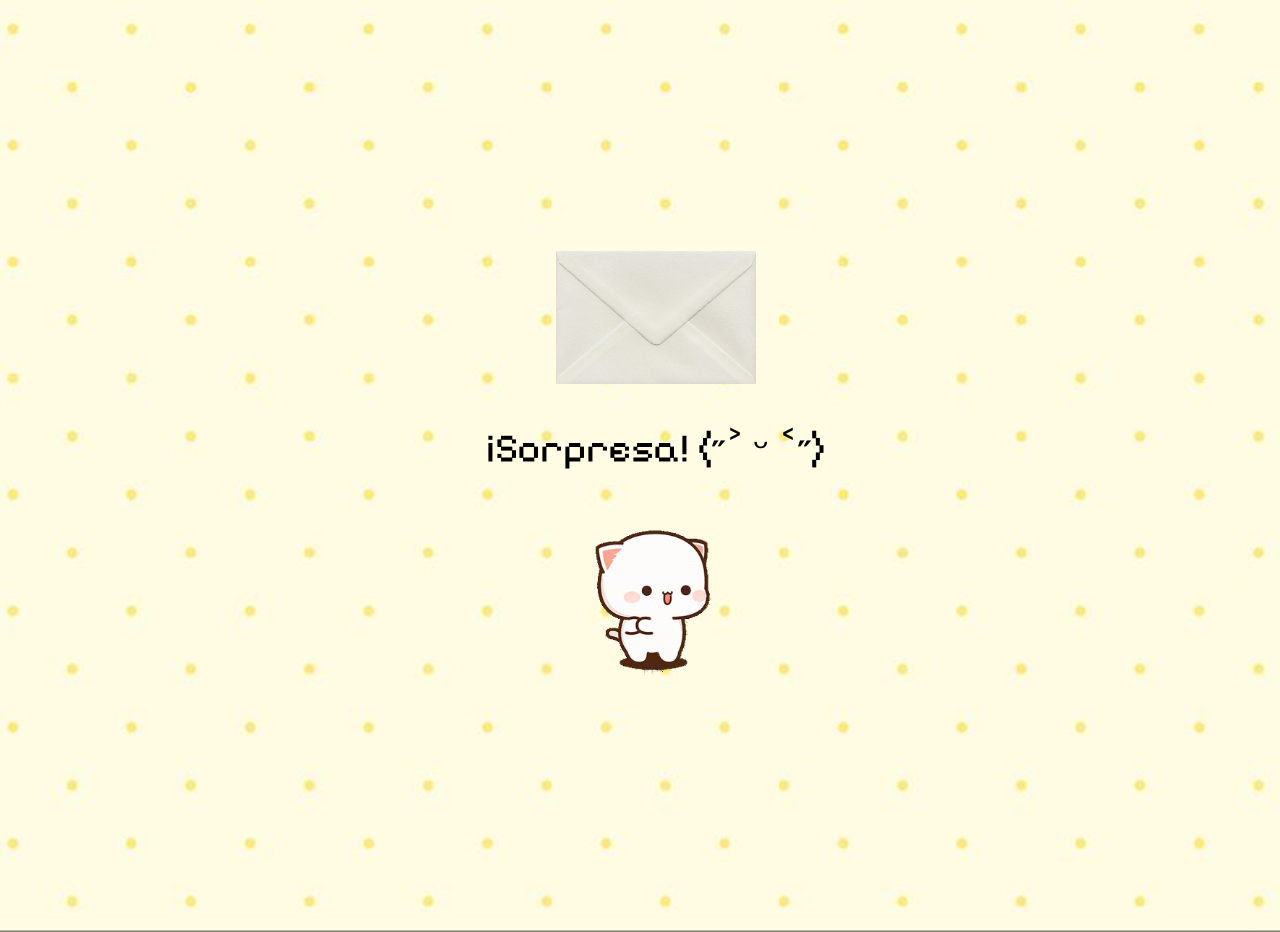
<file: index.html>
<!DOCTYPE html>
<html lang="es">

<head>
    <meta charset="UTF-8" />
    <link rel="stylesheet" href="css/style.css" />
    <title>Web</title>
    <meta name="viewport" content="width=device-width, initial-scale=1.0" />

    <link rel="preconnect" href="https://fonts.googleapis.com" />
    <link rel="preconnect" href="https://fonts.gstatic.com" crossorigin />
    <link href="https://fonts.googleapis.com/css2?family=Aldrich&family=Pixelify+Sans:wght@400..700&display=swap"
        rel="stylesheet" />
    <title>Document</title>
</head>

<body>
    <!-- Envelope Screen -->
    <div id="envelope-container">
        <img src="img/envelope.jpg" alt="Envelope" id="envelope">
        <p>¡Sorpresa! (˶˃ ᵕ ˂˶)</p>
        <img src="img/cute-dancing.gif" class="envelope-cat" alt="Gato bailando">
    </div>

    <script src="script.js"></script>
</body>

</html>
</file>
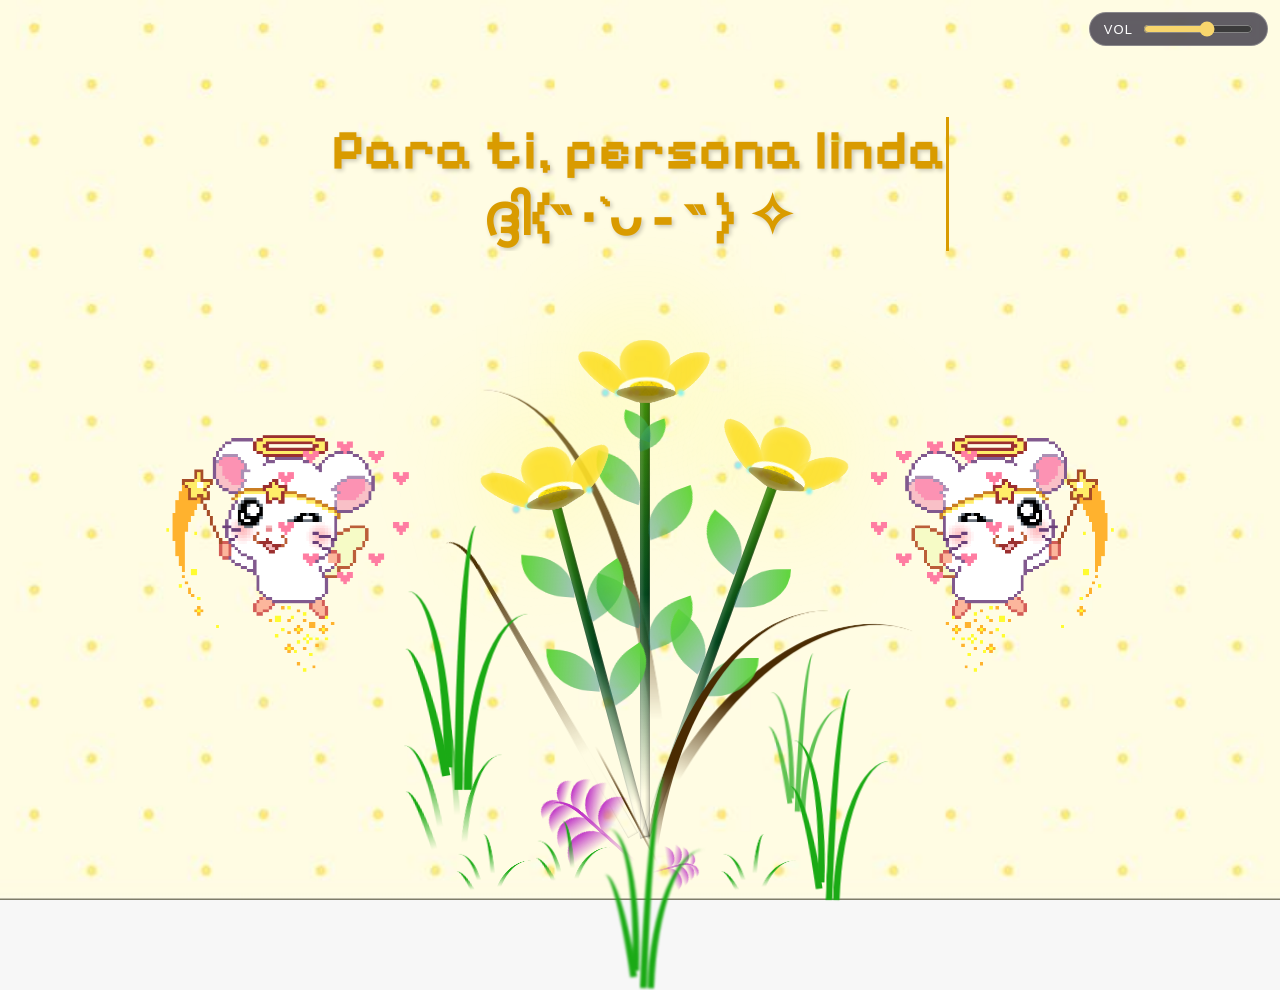
<file: flower.html>
<!DOCTYPE html>
<html lang="es">

<head>
    <meta charset="UTF-8" />
    <meta http-equiv="X-UA-Compatible" content="IE=edge" />
    <meta name="viewport" content="width=device-width, initial-scale=1.0" />
    <link rel="stylesheet" href="css/main.css" />
    <link rel="icon" href="img/flowers.png" type="image/x-icon" />
    <link rel="preconnect" href="https://fonts.googleapis.com" />
    <link rel="preconnect" href="https://fonts.gstatic.com" crossorigin />
    <link href="https://fonts.googleapis.com/css2?family=Aldrich&family=Pixelify+Sans:wght@400..700&display=swap"
        rel="stylesheet" />
    <title>Flower</title>
</head>

<body class="container">
    <audio id="" autoplay loop></audio>
    <div class="audio-controls">
        <label for="volume-control">Vol</label>
        <input id="volume-control" type="range" min="0" max="1" step="0.01" value="0.6" aria-label="Control de volumen" />
    </div>
    <div id="lyrics">

    </div>

    <div class="night"></div>
    <h1 class="mensaje-flores">Para ti, persona linda
        <br>
        ദ്ദി(˵ •̀ ᴗ - ˵ ) ✧
    </h1>
    <img class="rat rat--left" src="img/rat.gif" alt="Ratita decorativa" />
    <img class="rat rat--right" src="img/rat.gif" alt="Ratita decorativa" />
    <div class="flowers">
        <div class="flower flower--1">
            <div class="flower__leafs flower__leafs--1">
                <div class="flower__leaf flower__leaf--1"></div>
                <div class="flower__leaf flower__leaf--2"></div>
                <div class="flower__leaf flower__leaf--3"></div>
                <div class="flower__leaf flower__leaf--4"></div>
                <div class="flower__white-circle"></div>

                <div class="flower__light flower__light--1"></div>
                <div class="flower__light flower__light--2"></div>
                <div class="flower__light flower__light--3"></div>
                <div class="flower__light flower__light--4"></div>
                <div class="flower__light flower__light--5"></div>
                <div class="flower__light flower__light--6"></div>
                <div class="flower__light flower__light--7"></div>
                <div class="flower__light flower__light--8"></div>
            </div>
            <div class="flower__line">
                <div class="flower__line__leaf flower__line__leaf--1"></div>
                <div class="flower__line__leaf flower__line__leaf--2"></div>
                <div class="flower__line__leaf flower__line__leaf--3"></div>
                <div class="flower__line__leaf flower__line__leaf--4"></div>
                <div class="flower__line__leaf flower__line__leaf--5"></div>
                <div class="flower__line__leaf flower__line__leaf--6"></div>
            </div>
        </div>

        <div class="flower flower--2">
            <div class="flower__leafs flower__leafs--2">
                <div class="flower__leaf flower__leaf--1"></div>
                <div class="flower__leaf flower__leaf--2"></div>
                <div class="flower__leaf flower__leaf--3"></div>
                <div class="flower__leaf flower__leaf--4"></div>
                <div class="flower__white-circle"></div>

                <div class="flower__light flower__light--1"></div>
                <div class="flower__light flower__light--2"></div>
                <div class="flower__light flower__light--3"></div>
                <div class="flower__light flower__light--4"></div>
                <div class="flower__light flower__light--5"></div>
                <div class="flower__light flower__light--6"></div>
                <div class="flower__light flower__light--7"></div>
                <div class="flower__light flower__light--8"></div>
            </div>
            <div class="flower__line">
                <div class="flower__line__leaf flower__line__leaf--1"></div>
                <div class="flower__line__leaf flower__line__leaf--2"></div>
                <div class="flower__line__leaf flower__line__leaf--3"></div>
                <div class="flower__line__leaf flower__line__leaf--4"></div>
            </div>
        </div>

        <div class="flower flower--3">
            <div class="flower__leafs flower__leafs--3">
                <div class="flower__leaf flower__leaf--1"></div>
                <div class="flower__leaf flower__leaf--2"></div>
                <div class="flower__leaf flower__leaf--3"></div>
                <div class="flower__leaf flower__leaf--4"></div>
                <div class="flower__white-circle"></div>

                <div class="flower__light flower__light--1"></div>
                <div class="flower__light flower__light--2"></div>
                <div class="flower__light flower__light--3"></div>
                <div class="flower__light flower__light--4"></div>
                <div class="flower__light flower__light--5"></div>
                <div class="flower__light flower__light--6"></div>
                <div class="flower__light flower__light--7"></div>
                <div class="flower__light flower__light--8"></div>
            </div>
            <div class="flower__line">
                <div class="flower__line__leaf flower__line__leaf--1"></div>
                <div class="flower__line__leaf flower__line__leaf--2"></div>
                <div class="flower__line__leaf flower__line__leaf--3"></div>
                <div class="flower__line__leaf flower__line__leaf--4"></div>
            </div>
        </div>

        <div class="grow-ans" style="--d: 1.2s">
            <div class="flower__g-long">
                <div class="flower__g-long__top"></div>
                <div class="flower__g-long__bottom"></div>
            </div>
        </div>

        <div class="growing-grass">
            <div class="flower__grass flower__grass--1">
                <div class="flower__grass--top"></div>
                <div class="flower__grass--bottom"></div>
                <div class="flower__grass__leaf flower__grass__leaf--1"></div>
                <div class="flower__grass__leaf flower__grass__leaf--2"></div>
                <div class="flower__grass__leaf flower__grass__leaf--3"></div>
                <div class="flower__grass__leaf flower__grass__leaf--4"></div>
                <div class="flower__grass__leaf flower__grass__leaf--5"></div>
                <div class="flower__grass__leaf flower__grass__leaf--6"></div>
                <div class="flower__grass__leaf flower__grass__leaf--7"></div>
                <div class="flower__grass__leaf flower__grass__leaf--8"></div>
                <div class="flower__grass__overlay"></div>
            </div>
        </div>

        <div class="growing-grass">
            <div class="flower__grass flower__grass--2">
                <div class="flower__grass--top"></div>
                <div class="flower__grass--bottom"></div>
                <div class="flower__grass__leaf flower__grass__leaf--1"></div>
                <div class="flower__grass__leaf flower__grass__leaf--2"></div>
                <div class="flower__grass__leaf flower__grass__leaf--3"></div>
                <div class="flower__grass__leaf flower__grass__leaf--4"></div>
                <div class="flower__grass__leaf flower__grass__leaf--5"></div>
                <div class="flower__grass__leaf flower__grass__leaf--6"></div>
                <div class="flower__grass__leaf flower__grass__leaf--7"></div>
                <div class="flower__grass__leaf flower__grass__leaf--8"></div>
                <div class="flower__grass__overlay"></div>
            </div>
        </div>

        <div class="grow-ans" style="--d: 2.4s">
            <div class="flower__g-right flower__g-right--1">
                <div class="leaf"></div>
            </div>
        </div>

        <div class="grow-ans" style="--d: 2.8s">
            <div class="flower__g-right flower__g-right--2">
                <div class="leaf"></div>
            </div>
        </div>

        <div class="grow-ans" style="--d: 2.8s">
            <div class="flower__g-front">
                <div class="flower__g-front__leaf-wrapper flower__g-front__leaf-wrapper--1">
                    <div class="flower__g-front__leaf"></div>
                </div>
                <div class="flower__g-front__leaf-wrapper flower__g-front__leaf-wrapper--2">
                    <div class="flower__g-front__leaf"></div>
                </div>
                <div class="flower__g-front__leaf-wrapper flower__g-front__leaf-wrapper--3">
                    <div class="flower__g-front__leaf"></div>
                </div>
                <div class="flower__g-front__leaf-wrapper flower__g-front__leaf-wrapper--4">
                    <div class="flower__g-front__leaf"></div>
                </div>
                <div class="flower__g-front__leaf-wrapper flower__g-front__leaf-wrapper--5">
                    <div class="flower__g-front__leaf"></div>
                </div>
                <div class="flower__g-front__leaf-wrapper flower__g-front__leaf-wrapper--6">
                    <div class="flower__g-front__leaf"></div>
                </div>
                <div class="flower__g-front__leaf-wrapper flower__g-front__leaf-wrapper--7">
                    <div class="flower__g-front__leaf"></div>
                </div>
                <div class="flower__g-front__leaf-wrapper flower__g-front__leaf-wrapper--8">
                    <div class="flower__g-front__leaf"></div>
                </div>
                <div class="flower__g-front__line"></div>
            </div>
        </div>

        <div class="grow-ans" style="--d: 3.2s">
            <div class="flower__g-fr">
                <div class="leaf"></div>
                <div class="flower__g-fr__leaf flower__g-fr__leaf--1"></div>
                <div class="flower__g-fr__leaf flower__g-fr__leaf--2"></div>
                <div class="flower__g-fr__leaf flower__g-fr__leaf--3"></div>
                <div class="flower__g-fr__leaf flower__g-fr__leaf--4"></div>
                <div class="flower__g-fr__leaf flower__g-fr__leaf--5"></div>
                <div class="flower__g-fr__leaf flower__g-fr__leaf--6"></div>
                <div class="flower__g-fr__leaf flower__g-fr__leaf--7"></div>
                <div class="flower__g-fr__leaf flower__g-fr__leaf--8"></div>
            </div>
        </div>

        <div class="long-g long-g--0">
            <div class="grow-ans" style="--d: 3s">
                <div class="leaf leaf--0"></div>
            </div>
            <div class="grow-ans" style="--d: 2.2s">
                <div class="leaf leaf--1"></div>
            </div>
            <div class="grow-ans" style="--d: 3.4s">
                <div class="leaf leaf--2"></div>
            </div>
            <div class="grow-ans" style="--d: 3.6s">
                <div class="leaf leaf--3"></div>
            </div>
        </div>

        <div class="long-g long-g--1">
            <div class="grow-ans" style="--d: 3.6s">
                <div class="leaf leaf--0"></div>
            </div>
            <div class="grow-ans" style="--d: 3.8s">
                <div class="leaf leaf--1"></div>
            </div>
            <div class="grow-ans" style="--d: 4s">
                <div class="leaf leaf--2"></div>
            </div>
            <div class="grow-ans" style="--d: 4.2s">
                <div class="leaf leaf--3"></div>
            </div>
        </div>

        <div class="long-g long-g--2">
            <div class="grow-ans" style="--d: 4s">
                <div class="leaf leaf--0"></div>
            </div>
            <div class="grow-ans" style="--d: 4.2s">
                <div class="leaf leaf--1"></div>
            </div>
            <div class="grow-ans" style="--d: 4.4s">
                <div class="leaf leaf--2"></div>
            </div>
            <div class="grow-ans" style="--d: 4.6s">
                <div class="leaf leaf--3"></div>
            </div>
        </div>

        <div class="long-g long-g--3">
            <div class="grow-ans" style="--d: 4s">
                <div class="leaf leaf--0"></div>
            </div>
            <div class="grow-ans" style="--d: 4.2s">
                <div class="leaf leaf--1"></div>
            </div>
            <div class="grow-ans" style="--d: 3s">
                <div class="leaf leaf--2"></div>
            </div>
            <div class="grow-ans" style="--d: 3.6s">
                <div class="leaf leaf--3"></div>
            </div>
        </div>

        <div class="long-g long-g--4">
            <div class="grow-ans" style="--d: 4s">
                <div class="leaf leaf--0"></div>
            </div>
            <div class="grow-ans" style="--d: 4.2s">
                <div class="leaf leaf--1"></div>
            </div>
            <div class="grow-ans" style="--d: 3s">
                <div class="leaf leaf--2"></div>
            </div>
            <div class="grow-ans" style="--d: 3.6s">
                <div class="leaf leaf--3"></div>
            </div>
        </div>

        <div class="long-g long-g--5">
            <div class="grow-ans" style="--d: 4s">
                <div class="leaf leaf--0"></div>
            </div>
            <div class="grow-ans" style="--d: 4.2s">
                <div class="leaf leaf--1"></div>
            </div>
            <div class="grow-ans" style="--d: 3s">
                <div class="leaf leaf--2"></div>
            </div>
            <div class="grow-ans" style="--d: 3.6s">
                <div class="leaf leaf--3"></div>
            </div>
        </div>

        <div class="long-g long-g--6">
            <div class="grow-ans" style="--d: 4.2s">
                <div class="leaf leaf--0"></div>
            </div>
            <div class="grow-ans" style="--d: 4.4s">
                <div class="leaf leaf--1"></div>
            </div>
            <div class="grow-ans" style="--d: 4.6s">
                <div class="leaf leaf--2"></div>
            </div>
            <div class="grow-ans" style="--d: 4.8s">
                <div class="leaf leaf--3"></div>
            </div>
        </div>

        <div class="long-g long-g--7">
            <div class="grow-ans" style="--d: 3s">
                <div class="leaf leaf--0"></div>
            </div>
            <div class="grow-ans" style="--d: 3.2s">
                <div class="leaf leaf--1"></div>
            </div>
            <div class="grow-ans" style="--d: 3.5s">
                <div class="leaf leaf--2"></div>
            </div>
            <div class="grow-ans" style="--d: 3.6s">
                <div class="leaf leaf--3"></div>
            </div>
        </div>
    </div>
    <script src="anim.js"></script>
    <script src="main.js"></script>
</body>

</html>
</file>
<file: css/style.css>
html,
body {
    margin: 0;
    width: 100%;
    min-height: 100vh;
}

body {
    display: flex;
    justify-content: center;
    align-items: center;
    background: url("../img/yellow-bg.jpg") center center / cover no-repeat;
    font-family: "Pixelify Sans", sans-serif;
    overflow: hidden;
    padding: 1rem;
}

/* Envelope Screen */
#envelope-container {
    text-align: center;
    cursor:pointer;
}

@keyframes pulse {
    0% {
        transform:scale(1);
    }
    50% {
        transform: scale(1.1);
    }
    100% {
        transform: scale(1);
    }
}

#envelope{
    display: block;
    width: min(70vw, 200px);
    height: auto;
    margin: 0 auto;
    animation: pulse 1.5s infinite;
    cursor: pointer;
}


h1 {
    font-size: clamp(1.5rem, 7vw, 30px);
    margin:0;
}

p {
    font-size: clamp(1.5rem, 8vw, 40px);
    line-height: 1.2;
    overflow-wrap: anywhere;
}

.envelope-cat {
    display: block;
    width: min(45vw, 180px);
    height: auto;
    margin: 15px auto 0;
}
</file>
<file: css/main.css>
*,
*::after,
*::before {
  padding: 0;
  margin: 0;
  box-sizing: border-box;
}


body {
  display: flex;
  align-items: flex-end;
  justify-content: center;
  min-height: 100vh;
  min-height: 100dvh;
  background-image: url("../img/yellow-bg.jpg");
  background-position: center;
  background-size: cover;
  background-repeat: no-repeat;
  overflow: hidden;
  perspective: 1000px;
}

#lyrics {
  font-size: 28px;
  font-family: "Franklin Gothic Medium", "Arial Narrow", Arial, sans-serif;
  color: white;
  position: fixed;
  left: 50%;
  bottom: clamp(32px, 13vh, 150px);
  width: min(90vw, 760px);
  transform: translateX(-50%);
  z-index: 220;
  font-weight: bold;
  letter-spacing: 4px;
  line-height: 1.25;
  text-align: center;
  text-shadow: 2px 2px 5px rgba(0, 0, 0, 0.75);
}
@media only screen and (max-width: 600px) {
  #lyrics {
      font-size: clamp(14px, 4vw, 20px);
      bottom: clamp(28px, 11vh, 90px);
      width: calc(100vw - 32px);
      letter-spacing: 2px;
  }

}
.titulo {
  margin-bottom: 180px;
  font-family: "Arial Narrow", Arial, sans-serif;
  color: yellow;
  position: absolute;
  font-weight: bold;
  letter-spacing: 10px;
  opacity: 0;
  animation: fadeIn 3s ease-in-out forwards;
  text-align: center;
}
@keyframes fadeIn {
  from {
    opacity: 0;
  }
  to {
    opacity: 1;
  }
}

/* .night {
  z-index: -1;
  position: absolute;
  left: 50%;
  top: 0;
  transform: translateX(-50%);
  width: 100%;
  height: 100%;
  filter: blur(0.1vmin);
  background-image: radial-gradient(
      ellipse at top,
      transparent 0%,
      var(--dark-color)
    ),
    radial-gradient(
      ellipse at bottom,
      var(--dark-color),
      rgba(145, 233, 255, 0.2)
    ),
    repeating-linear-gradient(
      220deg,
      rgb(0, 0, 0) 0px,
      rgb(0, 0, 0) 19px,
      transparent 19px,
      transparent 22px
    ),
    repeating-linear-gradient(
      189deg,
      rgb(0, 0, 0) 0px,
      rgb(0, 0, 0) 19px,
      transparent 19px,
      transparent 22px
    ),
    repeating-linear-gradient(
      148deg,
      rgb(0, 0, 0) 0px,
      rgb(0, 0, 0) 19px,
      transparent 19px,
      transparent 22px
    ),
    linear-gradient(90deg, rgb(0, 255, 250), rgb(240, 240, 240));
} */

.flowers {
  position: relative;
  transform: scale(0.9);
  /*margin-bottom: 100px;
  */
}

@media only screen and (max-width: 600px) {
  /* Estilos específicos para dispositivos con un ancho máximo de 600px */
.flowers {
      font-size: 14px;
      margin-bottom: 35%;
      letter-spacing: 3px;
      transform: scale(1.0);
}

}

.flower {
  position: absolute;
  bottom: 10vmin;
  transform-origin: bottom center;
  z-index: 10;
  --fl-speed: 0.8s;
}
.flower--1 {
  -webkit-animation: moving-flower-1 4s linear infinite;
  animation: moving-flower-1 4s linear infinite;
}
.flower--1 .flower__line {
  height: 70vmin;
  -webkit-animation-delay: 0.3s;
  animation-delay: 0.3s;
}
.flower--1 .flower__line__leaf--1 {
  -webkit-animation: blooming-leaf-right var(--fl-speed) 1.6s backwards;
  animation: blooming-leaf-right var(--fl-speed) 1.6s backwards;
}
.flower--1 .flower__line__leaf--2 {
  -webkit-animation: blooming-leaf-right var(--fl-speed) 1.4s backwards;
  animation: blooming-leaf-right var(--fl-speed) 1.4s backwards;
}
.flower--1 .flower__line__leaf--3 {
  -webkit-animation: blooming-leaf-left var(--fl-speed) 1.2s backwards;
  animation: blooming-leaf-left var(--fl-speed) 1.2s backwards;
}
.flower--1 .flower__line__leaf--4 {
  -webkit-animation: blooming-leaf-left var(--fl-speed) 1s backwards;
  animation: blooming-leaf-left var(--fl-speed) 1s backwards;
}
.flower--1 .flower__line__leaf--5 {
  -webkit-animation: blooming-leaf-right var(--fl-speed) 1.8s backwards;
  animation: blooming-leaf-right var(--fl-speed) 1.8s backwards;
}
.flower--1 .flower__line__leaf--6 {
  -webkit-animation: blooming-leaf-left var(--fl-speed) 2s backwards;
  animation: blooming-leaf-left var(--fl-speed) 2s backwards;
}
.flower--2 {
  left: 50%;
  transform: rotate(20deg);
  -webkit-animation: moving-flower-2 4s linear infinite;
  animation: moving-flower-2 4s linear infinite;
}
.flower--2 .flower__line {
  height: 60vmin;
  -webkit-animation-delay: 0.6s;
  animation-delay: 0.6s;
}
.flower--2 .flower__line__leaf--1 {
  -webkit-animation: blooming-leaf-right var(--fl-speed) 1.9s backwards;
  animation: blooming-leaf-right var(--fl-speed) 1.9s backwards;
}
.flower--2 .flower__line__leaf--2 {
  -webkit-animation: blooming-leaf-right var(--fl-speed) 1.7s backwards;
  animation: blooming-leaf-right var(--fl-speed) 1.7s backwards;
}
.flower--2 .flower__line__leaf--3 {
  -webkit-animation: blooming-leaf-left var(--fl-speed) 1.5s backwards;
  animation: blooming-leaf-left var(--fl-speed) 1.5s backwards;
}
.flower--2 .flower__line__leaf--4 {
  -webkit-animation: blooming-leaf-left var(--fl-speed) 1.3s backwards;
  animation: blooming-leaf-left var(--fl-speed) 1.3s backwards;
}
.flower--3 {
  left: 50%;
  transform: rotate(-15deg);
  -webkit-animation: moving-flower-3 4s linear infinite;
  animation: moving-flower-3 4s linear infinite;
}
.flower--3 .flower__line {
  -webkit-animation-delay: 0.9s;
  animation-delay: 0.9s;
}
.flower--3 .flower__line__leaf--1 {
  -webkit-animation: blooming-leaf-right var(--fl-speed) 2.5s backwards;
  animation: blooming-leaf-right var(--fl-speed) 2.5s backwards;
}
.flower--3 .flower__line__leaf--2 {
  -webkit-animation: blooming-leaf-right var(--fl-speed) 2.3s backwards;
  animation: blooming-leaf-right var(--fl-speed) 2.3s backwards;
}
.flower--3 .flower__line__leaf--3 {
  -webkit-animation: blooming-leaf-left var(--fl-speed) 2.1s backwards;
  animation: blooming-leaf-left var(--fl-speed) 2.1s backwards;
}
.flower--3 .flower__line__leaf--4 {
  -webkit-animation: blooming-leaf-left var(--fl-speed) 1.9s backwards;
  animation: blooming-leaf-left var(--fl-speed) 1.9s backwards;
}
.flower__leafs {
  position: relative;
  -webkit-animation: blooming-flower 2s backwards;
  animation: blooming-flower 2s backwards;
}
.flower__leafs--1 {
  -webkit-animation-delay: 1.1s;
  animation-delay: 1.1s;
}
.flower__leafs--2 {
  -webkit-animation-delay: 1.4s;
  animation-delay: 1.4s;
}
.flower__leafs--3 {
  -webkit-animation-delay: 1.7s;
  animation-delay: 1.7s;
}
.flower__leafs::after {
  content: "";
  position: absolute;
  left: 0;
  top: 0;
  transform: translate(-50%, -100%);
  width: 8vmin;
  height: 8vmin;
  background-color: #f9fd25;
  /* background-color: #fd2525; */
  filter: blur(10vmin);
}
.flower__leaf {
  position: absolute;
  bottom: 0;
  left: 50%;
  width: 8vmin;
  height: 11vmin;
  border-radius: 51% 49% 47% 53%/44% 45% 55% 69%;
  background-color: #253bfd;
  background-color: #fddd25;
  transform-origin: bottom center;
  opacity: 0.9;
  box-shadow: inset 0 0 2vmin rgba(255, 255, 255, 0.5);
}
.flower__leaf--1 {
  transform: translate(-10%, 1%) rotateY(40deg) rotateX(-50deg);
}
.flower__leaf--2 {
  transform: translate(-50%, -4%) rotateX(40deg);
}
.flower__leaf--3 {
  transform: translate(-90%, 0%) rotateY(45deg) rotateX(50deg);
}
.flower__leaf--4 {
  width: 8vmin;
  height: 8vmin;
  transform-origin: bottom left;
  border-radius: 4vmin 10vmin 4vmin 4vmin;
  transform: translate(0%, 18%) rotateX(70deg) rotate(-43deg);
  background-color: #7c6901;
  z-index: 1;
  opacity: 0.8;
}
.flower__white-circle {
  position: absolute;
  left: -3.5vmin;
  top: -3vmin;
  width: 9vmin;
  height: 4vmin;
  border-radius: 50%;
  background-color: #fff;
}
.flower__white-circle::after {
  content: "";
  position: absolute;
  left: 50%;
  top: 45%;
  transform: translate(-50%, -50%);
  width: 60%;
  height: 60%;
  border-radius: inherit;
  background-image: repeating-linear-gradient(
      135deg,
      rgba(0, 0, 0, 0.03) 0px,
      rgba(0, 0, 0, 0.03) 1px,
      transparent 1px,
      transparent 12px
    ),
    repeating-linear-gradient(
      45deg,
      rgba(0, 0, 0, 0.03) 0px,
      rgba(0, 0, 0, 0.03) 1px,
      transparent 1px,
      transparent 12px
    ),
    repeating-linear-gradient(
      67.5deg,
      rgba(0, 0, 0, 0.03) 0px,
      rgba(0, 0, 0, 0.03) 1px,
      transparent 1px,
      transparent 12px
    ),
    repeating-linear-gradient(
      135deg,
      rgba(0, 0, 0, 0.03) 0px,
      rgba(0, 0, 0, 0.03) 1px,
      transparent 1px,
      transparent 12px
    ),
    repeating-linear-gradient(
      45deg,
      rgba(0, 0, 0, 0.03) 0px,
      rgba(0, 0, 0, 0.03) 1px,
      transparent 1px,
      transparent 12px
    ),
    repeating-linear-gradient(
      112.5deg,
      rgba(0, 0, 0, 0.03) 0px,
      rgba(0, 0, 0, 0.03) 1px,
      transparent 1px,
      transparent 12px
    ),
    repeating-linear-gradient(
      112.5deg,
      rgba(0, 0, 0, 0.03) 0px,
      rgba(0, 0, 0, 0.03) 1px,
      transparent 1px,
      transparent 12px
    ),
    repeating-linear-gradient(
      45deg,
      rgba(0, 0, 0, 0.03) 0px,
      rgba(0, 0, 0, 0.03) 1px,
      transparent 1px,
      transparent 12px
    ),
    repeating-linear-gradient(
      22.5deg,
      rgba(0, 0, 0, 0.03) 0px,
      rgba(0, 0, 0, 0.03) 1px,
      transparent 1px,
      transparent 12px
    ),
    repeating-linear-gradient(
      45deg,
      rgba(0, 0, 0, 0.03) 0px,
      rgba(0, 0, 0, 0.03) 1px,
      transparent 1px,
      transparent 12px
    ),
    repeating-linear-gradient(
      22.5deg,
      rgba(0, 0, 0, 0.03) 0px,
      rgba(0, 0, 0, 0.03) 1px,
      transparent 1px,
      transparent 12px
    ),
    repeating-linear-gradient(
      135deg,
      rgba(0, 0, 0, 0.03) 0px,
      rgba(0, 0, 0, 0.03) 1px,
      transparent 1px,
      transparent 12px
    ),
    repeating-linear-gradient(
      157.5deg,
      rgba(0, 0, 0, 0.03) 0px,
      rgba(0, 0, 0, 0.03) 1px,
      transparent 1px,
      transparent 12px
    ),
    repeating-linear-gradient(
      67.5deg,
      rgba(0, 0, 0, 0.03) 0px,
      rgba(0, 0, 0, 0.03) 1px,
      transparent 1px,
      transparent 12px
    ),
    repeating-linear-gradient(
      67.5deg,
      rgba(0, 0, 0, 0.03) 0px,
      rgba(0, 0, 0, 0.03) 1px,
      transparent 1px,
      transparent 12px
    ),
    linear-gradient(90deg, rgb(255, 235, 18), rgb(255, 206, 0));
}
.flower__line {
  height: 55vmin;
  width: 1.5vmin;
  background-image: linear-gradient(
      to left,
      rgba(0, 0, 0, 0.2),
      transparent,
      rgba(255, 255, 255, 0.2)
    ),
    linear-gradient(to top, transparent 10%, #04481e, #288006);
  box-shadow: inset 0 0 2px rgba(0, 0, 0, 0.5);
  -webkit-animation: grow-flower-tree 4s backwards;
  animation: grow-flower-tree 4s backwards;
}
.flower__line__leaf {
  --w: 7vmin;
  --h: calc(var(--w) + 2vmin);
  position: absolute;
  top: 20%;
  left: 90%;
  width: var(--w);
  height: var(--h);
  border-top-right-radius: var(--h);
  border-bottom-left-radius: var(--h);
  background-image: linear-gradient(to top, rgba(20, 117, 122, 0.4), #5ed639);
}
.flower__line__leaf--1 {
  transform: rotate(70deg) rotateY(30deg);
}
.flower__line__leaf--2 {
  top: 45%;
  transform: rotate(70deg) rotateY(30deg);
}
.flower__line__leaf--3,
.flower__line__leaf--4,
.flower__line__leaf--6 {
  border-top-right-radius: 0;
  border-bottom-left-radius: 0;
  border-top-left-radius: var(--h);
  border-bottom-right-radius: var(--h);
  left: -460%;
  top: 12%;
  transform: rotate(-70deg) rotateY(30deg);
}
.flower__line__leaf--4 {
  top: 40%;
}
.flower__line__leaf--5 {
  top: 0;
  transform-origin: left;
  transform: rotate(70deg) rotateY(30deg) scale(0.6);
}
.flower__line__leaf--6 {
  top: -2%;
  left: -450%;
  transform-origin: right;
  transform: rotate(-70deg) rotateY(30deg) scale(0.6);
}
.flower__light {
  position: absolute;
  bottom: 0vmin;
  width: 1vmin;
  height: 1vmin;
  background-color: hsl(320, 59%, 78%);
  border-radius: 50%;
  filter: blur(0.2vmin);
  -webkit-animation: light-ans 4s linear infinite backwards;
  animation: light-ans 4s linear infinite backwards;
}
.flower__light:nth-child(odd) {
  background-color: #87f2fe;
}
.flower__light--1 {
  left: -2vmin;
  -webkit-animation-delay: 1s;
  animation-delay: 1s;
}
.flower__light--2 {
  left: 3vmin;
  -webkit-animation-delay: 0.5s;
  animation-delay: 0.5s;
}
.flower__light--3 {
  left: -6vmin;
  -webkit-animation-delay: 0.3s;
  animation-delay: 0.3s;
}
.flower__light--4 {
  left: 6vmin;
  -webkit-animation-delay: 0.9s;
  animation-delay: 0.9s;
}
.flower__light--5 {
  left: -1vmin;
  -webkit-animation-delay: 1.5s;
  animation-delay: 1.5s;
}
.flower__light--6 {
  left: -4vmin;
  -webkit-animation-delay: 3s;
  animation-delay: 3s;
}
.flower__light--7 {
  left: 3vmin;
  -webkit-animation-delay: 2s;
  animation-delay: 2s;
}
.flower__light--8 {
  left: -6vmin;
  -webkit-animation-delay: 3.5s;
  animation-delay: 3.5s;
}
.flower__grass {
  --c: #bf34c6;
  --line-w: 1.5vmin;
  position: absolute;
  bottom: 12vmin;
  left: -7vmin;
  display: flex;
  flex-direction: column;
  align-items: flex-end;
  z-index: 20;
  transform-origin: bottom center;
  transform: rotate(-48deg) rotateY(40deg);
}
.flower__grass--1 {
  -webkit-animation: moving-grass 2s linear infinite;
  animation: moving-grass 2s linear infinite;
}
.flower__grass--2 {
  left: 2vmin;
  bottom: 10vmin;
  transform: scale(0.5) rotate(75deg) rotateX(10deg) rotateY(-200deg);
  opacity: 0.8;
  z-index: 0;
  -webkit-animation: moving-grass--2 1.5s linear infinite;
  animation: moving-grass--2 1.5s linear infinite;
}
.flower__grass--top {
  width: 7vmin;
  height: 10vmin;
  border-top-right-radius: 100%;
  border-right: var(--line-w) solid var(--c);
  transform-origin: bottom center;
  transform: rotate(-2deg);
}
.flower__grass--bottom {
  margin-top: -2px;
  width: var(--line-w);
  height: 25vmin;
  background-image: linear-gradient(to top, transparent, var(--c));
}
.flower__grass__leaf {
  --size: 10vmin;
  position: absolute;
  width: calc(var(--size) * 2.1);
  height: var(--size);
  border-top-left-radius: var(--size);
  border-top-right-radius: var(--size);
  background-image: linear-gradient(
    to top,
    transparent,
    transparent 30%,
    var(--c)
  );
  z-index: 100;
}
.flower__grass__leaf--1 {
  top: -6%;
  left: 30%;
  --size: 6vmin;
  transform: rotate(-20deg);
  -webkit-animation: growing-grass-ans--1 2s 2.6s backwards;
  animation: growing-grass-ans--1 2s 2.6s backwards;
}
@-webkit-keyframes growing-grass-ans--1 {
  0% {
    transform-origin: bottom left;
    transform: rotate(-20deg) scale(0);
  }
}
@keyframes growing-grass-ans--1 {
  0% {
    transform-origin: bottom left;
    transform: rotate(-20deg) scale(0);
  }
}
.flower__grass__leaf--2 {
  top: -5%;
  left: -110%;
  --size: 6vmin;
  transform: rotate(10deg);
  -webkit-animation: growing-grass-ans--2 2s 2.4s linear backwards;
  animation: growing-grass-ans--2 2s 2.4s linear backwards;
}
@-webkit-keyframes growing-grass-ans--2 {
  0% {
    transform-origin: bottom right;
    transform: rotate(10deg) scale(0);
  }
}
@keyframes growing-grass-ans--2 {
  0% {
    transform-origin: bottom right;
    transform: rotate(10deg) scale(0);
  }
}
.flower__grass__leaf--3 {
  top: 5%;
  left: 60%;
  --size: 8vmin;
  transform: rotate(-18deg) rotateX(-20deg);
  -webkit-animation: growing-grass-ans--3 2s 2.2s linear backwards;
  animation: growing-grass-ans--3 2s 2.2s linear backwards;
}
@-webkit-keyframes growing-grass-ans--3 {
  0% {
    transform-origin: bottom left;
    transform: rotate(-18deg) rotateX(-20deg) scale(0);
  }
}
@keyframes growing-grass-ans--3 {
  0% {
    transform-origin: bottom left;
    transform: rotate(-18deg) rotateX(-20deg) scale(0);
  }
}
.flower__grass__leaf--4 {
  top: 6%;
  left: -135%;
  --size: 8vmin;
  transform: rotate(2deg);
  -webkit-animation: growing-grass-ans--4 2s 2s linear backwards;
  animation: growing-grass-ans--4 2s 2s linear backwards;
}
@-webkit-keyframes growing-grass-ans--4 {
  0% {
    transform-origin: bottom right;
    transform: rotate(2deg) scale(0);
  }
}
@keyframes growing-grass-ans--4 {
  0% {
    transform-origin: bottom right;
    transform: rotate(2deg) scale(0);
  }
}
.flower__grass__leaf--5 {
  top: 20%;
  left: 60%;
  --size: 10vmin;
  transform: rotate(-24deg) rotateX(-20deg);
  -webkit-animation: growing-grass-ans--5 2s 1.8s linear backwards;
  animation: growing-grass-ans--5 2s 1.8s linear backwards;
}
@-webkit-keyframes growing-grass-ans--5 {
  0% {
    transform-origin: bottom left;
    transform: rotate(-24deg) rotateX(-20deg) scale(0);
  }
}
@keyframes growing-grass-ans--5 {
  0% {
    transform-origin: bottom left;
    transform: rotate(-24deg) rotateX(-20deg) scale(0);
  }
}
.flower__grass__leaf--6 {
  top: 22%;
  left: -180%;
  --size: 10vmin;
  transform: rotate(10deg);
  -webkit-animation: growing-grass-ans--6 2s 1.6s linear backwards;
  animation: growing-grass-ans--6 2s 1.6s linear backwards;
}
@-webkit-keyframes growing-grass-ans--6 {
  0% {
    transform-origin: bottom right;
    transform: rotate(10deg) scale(0);
  }
}
@keyframes growing-grass-ans--6 {
  0% {
    transform-origin: bottom right;
    transform: rotate(10deg) scale(0);
  }
}
.flower__grass__leaf--7 {
  top: 39%;
  left: 70%;
  --size: 10vmin;
  transform: rotate(-10deg);
  -webkit-animation: growing-grass-ans--7 2s 1.4s linear backwards;
  animation: growing-grass-ans--7 2s 1.4s linear backwards;
}
@-webkit-keyframes growing-grass-ans--7 {
  0% {
    transform-origin: bottom left;
    transform: rotate(-10deg) scale(0);
  }
}
@keyframes growing-grass-ans--7 {
  0% {
    transform-origin: bottom left;
    transform: rotate(-10deg) scale(0);
  }
}
.flower__grass__leaf--8 {
  top: 40%;
  left: -215%;
  --size: 11vmin;
  transform: rotate(10deg);
  -webkit-animation: growing-grass-ans--8 2s 1.2s linear backwards;
  animation: growing-grass-ans--8 2s 1.2s linear backwards;
}
@-webkit-keyframes growing-grass-ans--8 {
  0% {
    transform-origin: bottom right;
    transform: rotate(10deg) scale(0);
  }
}
@keyframes growing-grass-ans--8 {
  0% {
    transform-origin: bottom right;
    transform: rotate(10deg) scale(0);
  }
}
.flower__grass__overlay {
  /* position: absolute;
  top: -10%;
  right: 0%;
  width: 100%;
  height: 100%;
  background-color: rgba(0, 0, 0, 0.6);
  filter: blur(1.5vmin);
  z-index: 100; */
  background-color: transparent;
  filter: none;
}
.flower__g-long {
  --w: 2vmin;
  --h: 6vmin;
  --c: #482d03;
  position: absolute;
  bottom: 10vmin;
  left: -3vmin;
  transform-origin: bottom center;
  transform: rotate(-30deg) rotateY(-20deg);
  display: flex;
  flex-direction: column;
  align-items: flex-end;
  -webkit-animation: flower-g-long-ans 3s linear infinite;
  animation: flower-g-long-ans 3s linear infinite;
}
@-webkit-keyframes flower-g-long-ans {
  0%,
  100% {
    transform: rotate(-30deg) rotateY(-20deg);
  }
  50% {
    transform: rotate(-32deg) rotateY(-20deg);
  }
}
@keyframes flower-g-long-ans {
  0%,
  100% {
    transform: rotate(-30deg) rotateY(-20deg);
  }
  50% {
    transform: rotate(-32deg) rotateY(-20deg);
  }
}
.flower__g-long__top {
  top: calc(var(--h) * -1);
  width: calc(var(--w) + 1vmin);
  height: var(--h);
  border-top-right-radius: 100%;
  border-right: 0.7vmin solid var(--c);
  transform: translate(-0.7vmin, 1vmin);
}
.flower__g-long__bottom {
  width: var(--w);
  height: 50vmin;
  transform-origin: bottom center;
  background-image: linear-gradient(to top, transparent 30%, var(--c));
  box-shadow: inset 0 0 2px rgba(0, 0, 0, 0.5);
  -webkit-clip-path: polygon(35% 0, 65% 1%, 100% 100%, 0% 100%);
  clip-path: polygon(35% 0, 65% 1%, 100% 100%, 0% 100%);
}
.flower__g-right {
  position: absolute;
  bottom: 6vmin;
  left: -2vmin;
  transform-origin: bottom left;
  transform: rotate(20deg);
}
.flower__g-right .leaf {
  width: 30vmin;
  height: 50vmin;
  border-top-left-radius: 100%;
  border-left: 2vmin solid #4a2b02;
  background-image: linear-gradient(
    to bottom,
    transparent,
    var(--dark-color) 60%
  );
  -webkit-mask-image: linear-gradient(to top, transparent 30%, #4a2b02 60%);
}
.flower__g-right--1 {
  -webkit-animation: flower-g-right-ans 2.5s linear infinite;
  animation: flower-g-right-ans 2.5s linear infinite;
}
.flower__g-right--2 {
  left: 5vmin;
  transform: rotateY(-180deg);
  -webkit-animation: flower-g-right-ans--2 3s linear infinite;
  animation: flower-g-right-ans--2 3s linear infinite;
}
.flower__g-right--2 .leaf {
  height: 75vmin;
  filter: blur(0.3vmin);
  opacity: 0.8;
}
@-webkit-keyframes flower-g-right-ans {
  0%,
  100% {
    transform: rotate(20deg);
  }
  50% {
    transform: rotate(24deg) rotateX(-20deg);
  }
}
@keyframes flower-g-right-ans {
  0%,
  100% {
    transform: rotate(20deg);
  }
  50% {
    transform: rotate(24deg) rotateX(-20deg);
  }
}
@-webkit-keyframes flower-g-right-ans--2 {
  0%,
  100% {
    transform: rotateY(-180deg) rotate(0deg) rotateX(-20deg);
  }
  50% {
    transform: rotateY(-180deg) rotate(6deg) rotateX(-20deg);
  }
}
@keyframes flower-g-right-ans--2 {
  0%,
  100% {
    transform: rotateY(-180deg) rotate(0deg) rotateX(-20deg);
  }
  50% {
    transform: rotateY(-180deg) rotate(6deg) rotateX(-20deg);
  }
}
.flower__g-front {
  position: absolute;
  bottom: 6vmin;
  left: 2.5vmin;
  z-index: 100;
  transform-origin: bottom center;
  transform: rotate(-28deg) rotateY(30deg) scale(1.04);
  -webkit-animation: flower__g-front-ans 2s linear infinite;
  animation: flower__g-front-ans 2s linear infinite;
}
@-webkit-keyframes flower__g-front-ans {
  0%,
  100% {
    transform: rotate(-28deg) rotateY(30deg) scale(1.04);
  }
  50% {
    transform: rotate(-35deg) rotateY(40deg) scale(1.04);
  }
}
@keyframes flower__g-front-ans {
  0%,
  100% {
    transform: rotate(-28deg) rotateY(30deg) scale(1.04);
  }
  50% {
    transform: rotate(-35deg) rotateY(40deg) scale(1.04);
  }
}
.flower__g-front__line {
  width: 0.3vmin;
  height: 20vmin;
  background-image: linear-gradient(
    to top,
    transparent,
    #4a2b02,
    transparent 100%
  );
  position: relative;
}
.flower__g-front__leaf-wrapper {
  position: absolute;
  top: 0;
  left: 0;
  transform-origin: bottom left;
  transform: rotate(10deg);
}
.flower__g-front__leaf-wrapper:nth-child(even) {
  left: 0vmin;
  transform: rotateY(-180deg) rotate(5deg);
  -webkit-animation: flower__g-front__leaf-left-ans 1s ease-in backwards;
  animation: flower__g-front__leaf-left-ans 1s ease-in backwards;
}
.flower__g-front__leaf-wrapper:nth-child(odd) {
  -webkit-animation: flower__g-front__leaf-ans 1s ease-in backwards;
  animation: flower__g-front__leaf-ans 1s ease-in backwards;
}
.flower__g-front__leaf-wrapper--1 {
  top: -8vmin;
  transform: scale(0.7);
  -webkit-animation: flower__g-front__leaf-ans 1s 5.5s ease-in backwards !important;
  animation: flower__g-front__leaf-ans 1s 5.5s ease-in backwards !important;
}
.flower__g-front__leaf-wrapper--2 {
  top: -8vmin;
  transform: rotateY(-180deg) scale(0.7) !important;
  -webkit-animation: flower__g-front__leaf-left-ans-2 1s 4.6s ease-in backwards !important;
  animation: flower__g-front__leaf-left-ans-2 1s 4.6s ease-in backwards !important;
}
.flower__g-front__leaf-wrapper--3 {
  top: -3vmin;
  -webkit-animation: flower__g-front__leaf-ans 1s 4.6s ease-in backwards;
  animation: flower__g-front__leaf-ans 1s 4.6s ease-in backwards;
}
.flower__g-front__leaf-wrapper--4 {
  top: -3vmin;
  transform: rotateY(-180deg) scale(0.9) !important;
  -webkit-animation: flower__g-front__leaf-left-ans-2 1s 4.6s ease-in backwards !important;
  animation: flower__g-front__leaf-left-ans-2 1s 4.6s ease-in backwards !important;
}
@-webkit-keyframes flower__g-front__leaf-left-ans-2 {
  0% {
    transform: rotateY(-180deg) scale(0);
  }
}
@keyframes flower__g-front__leaf-left-ans-2 {
  0% {
    transform: rotateY(-180deg) scale(0);
  }
}
.flower__g-front__leaf-wrapper--5,
.flower__g-front__leaf-wrapper--6 {
  top: 2vmin;
}
.flower__g-front__leaf-wrapper--7,
.flower__g-front__leaf-wrapper--8 {
  top: 6.5vmin;
}
.flower__g-front__leaf-wrapper--2 {
  -webkit-animation-delay: 5.2s !important;
  animation-delay: 5.2s !important;
}
.flower__g-front__leaf-wrapper--3 {
  -webkit-animation-delay: 4.9s !important;
  animation-delay: 4.9s !important;
}
.flower__g-front__leaf-wrapper--5 {
  -webkit-animation-delay: 4.3s !important;
  animation-delay: 4.3s !important;
}
.flower__g-front__leaf-wrapper--6 {
  -webkit-animation-delay: 4.1s !important;
  animation-delay: 4.1s !important;
}
.flower__g-front__leaf-wrapper--7 {
  -webkit-animation-delay: 3.8s !important;
  animation-delay: 3.8s !important;
}
.flower__g-front__leaf-wrapper--8 {
  -webkit-animation-delay: 3.5s !important;
  animation-delay: 3.5s !important;
}
@-webkit-keyframes flower__g-front__leaf-ans {
  0% {
    transform: rotate(10deg) scale(0);
  }
}
@keyframes flower__g-front__leaf-ans {
  0% {
    transform: rotate(10deg) scale(0);
  }
}
@-webkit-keyframes flower__g-front__leaf-left-ans {
  0% {
    transform: rotateY(-180deg) rotate(5deg) scale(0);
  }
}
@keyframes flower__g-front__leaf-left-ans {
  0% {
    transform: rotateY(-180deg) rotate(5deg) scale(0);
  }
}
.flower__g-front__leaf {
  width: 10vmin;
  height: 10vmin;
  border-radius: 100% 0% 0% 100%/100% 100% 0% 0%;
  box-shadow: inset 0 2px 1vmin hsla(184deg, 97%, 58%, 0.2);
  background-image: linear-gradient(
      to bottom left,
      transparent,
      var(--dark-color)
    ),
    linear-gradient(to bottom right, #159faa 50%, transparent 50%, transparent);
  -webkit-mask-image: linear-gradient(
    to bottom right,
    #159faa 50%,
    transparent 50%,
    transparent
  );
  mask-image: linear-gradient(
    to bottom right,
    #159faa 50%,
    transparent 50%,
    transparent
  );
}
.flower__g-fr {
  position: absolute;
  bottom: -4vmin;
  left: vmin;
  transform-origin: bottom left;
  z-index: 10;
  -webkit-animation: flower__g-fr-ans 2s linear infinite;
  animation: flower__g-fr-ans 2s linear infinite;
}
@-webkit-keyframes flower__g-fr-ans {
  0%,
  100% {
    transform: rotate(2deg);
  }
  50% {
    transform: rotate(4deg);
  }
}
@keyframes flower__g-fr-ans {
  0%,
  100% {
    transform: rotate(2deg);
  }
  50% {
    transform: rotate(4deg);
  }
}
.flower__g-fr .leaf {
  width: 30vmin;
  height: 50vmin;
  border-top-left-radius: 100%;
  border-left: 2vmin solid #4a2b02;
  -webkit-mask-image: linear-gradient(to top, transparent 25%, #4a2b02 50%);
  position: relative;
  z-index: 1;
}
.flower__g-fr__leaf {
  position: absolute;
  top: 0;
  left: 0;
  width: 10vmin;
  height: 10vmin;
  border-radius: 100% 0% 0% 100%/100% 100% 0% 0%;
  box-shadow: inset 0 2px 1vmin hsla(184deg, 97%, 58%, 0.2);
  background-image: linear-gradient(
      to bottom left,
      transparent,
      var(--dark-color) 98%
    ),
    linear-gradient(to bottom right, #23f0ff 45%, transparent 50%, transparent);
  -webkit-mask-image: linear-gradient(
    135deg,
    #159faa 40%,
    transparent 50%,
    transparent
  );
}
.flower__g-fr__leaf--1 {
  left: 20vmin;
  transform: rotate(45deg);
  -webkit-animation: flower__g-fr-leaft-ans-1 0.5s 5.2s linear backwards;
  animation: flower__g-fr-leaft-ans-1 0.5s 5.2s linear backwards;
}
@-webkit-keyframes flower__g-fr-leaft-ans-1 {
  0% {
    transform-origin: left;
    transform: rotate(45deg) scale(0);
  }
}
@keyframes flower__g-fr-leaft-ans-1 {
  0% {
    transform-origin: left;
    transform: rotate(45deg) scale(0);
  }
}
.flower__g-fr__leaf--2 {
  left: 12vmin;
  top: -7vmin;
  transform: rotate(25deg) rotateY(-180deg);
  -webkit-animation: flower__g-fr-leaft-ans-6 0.5s 5s linear backwards;
  animation: flower__g-fr-leaft-ans-6 0.5s 5s linear backwards;
}
.flower__g-fr__leaf--3 {
  left: 15vmin;
  top: 6vmin;
  transform: rotate(55deg);
  -webkit-animation: flower__g-fr-leaft-ans-5 0.5s 4.8s linear backwards;
  animation: flower__g-fr-leaft-ans-5 0.5s 4.8s linear backwards;
}
.flower__g-fr__leaf--4 {
  left: 6vmin;
  top: -2vmin;
  transform: rotate(25deg) rotateY(-180deg);
  -webkit-animation: flower__g-fr-leaft-ans-6 0.5s 4.6s linear backwards;
  animation: flower__g-fr-leaft-ans-6 0.5s 4.6s linear backwards;
}
.flower__g-fr__leaf--5 {
  left: 10vmin;
  top: 14vmin;
  transform: rotate(55deg);
  -webkit-animation: flower__g-fr-leaft-ans-5 0.5s 4.4s linear backwards;
  animation: flower__g-fr-leaft-ans-5 0.5s 4.4s linear backwards;
}
@-webkit-keyframes flower__g-fr-leaft-ans-5 {
  0% {
    transform-origin: left;
    transform: rotate(55deg) scale(0);
  }
}
@keyframes flower__g-fr-leaft-ans-5 {
  0% {
    transform-origin: left;
    transform: rotate(55deg) scale(0);
  }
}
.flower__g-fr__leaf--6 {
  left: 0vmin;
  top: 6vmin;
  transform: rotate(25deg) rotateY(-180deg);
  -webkit-animation: flower__g-fr-leaft-ans-6 0.5s 4.2s linear backwards;
  animation: flower__g-fr-leaft-ans-6 0.5s 4.2s linear backwards;
}
@-webkit-keyframes flower__g-fr-leaft-ans-6 {
  0% {
    transform-origin: right;
    transform: rotate(25deg) rotateY(-180deg) scale(0);
  }
}
@keyframes flower__g-fr-leaft-ans-6 {
  0% {
    transform-origin: right;
    transform: rotate(25deg) rotateY(-180deg) scale(0);
  }
}
.flower__g-fr__leaf--7 {
  left: 5vmin;
  top: 22vmin;
  transform: rotate(45deg);
  -webkit-animation: flower__g-fr-leaft-ans-7 0.5s 4s linear backwards;
  animation: flower__g-fr-leaft-ans-7 0.5s 4s linear backwards;
}
@-webkit-keyframes flower__g-fr-leaft-ans-7 {
  0% {
    transform-origin: left;
    transform: rotate(45deg) scale(0);
  }
}
@keyframes flower__g-fr-leaft-ans-7 {
  0% {
    transform-origin: left;
    transform: rotate(45deg) scale(0);
  }
}
.flower__g-fr__leaf--8 {
  left: -4vmin;
  top: 15vmin;
  transform: rotate(15deg) rotateY(-180deg);
  -webkit-animation: flower__g-fr-leaft-ans-8 0.5s 3.8s linear backwards;
  animation: flower__g-fr-leaft-ans-8 0.5s 3.8s linear backwards;
}
@-webkit-keyframes flower__g-fr-leaft-ans-8 {
  0% {
    transform-origin: right;
    transform: rotate(15deg) rotateY(-180deg) scale(0);
  }
}
@keyframes flower__g-fr-leaft-ans-8 {
  0% {
    transform-origin: right;
    transform: rotate(15deg) rotateY(-180deg) scale(0);
  }
}

.long-g {
  position: absolute;
  bottom: 25vmin;
  left: -42vmin;
  transform-origin: bottom left;
}
.long-g--1 {
  bottom: 0vmin;
  transform: scale(0.8) rotate(-5deg);
}
.long-g--1 .leaf {
  -webkit-mask-image: linear-gradient(
    to top,
    transparent 40%,
    #4a2b02 80%
  ) !important;
}
.long-g--1 .leaf--1 {
  --w: 5vmin;
  --h: 60vmin;
  left: -2vmin;
  transform: rotate(3deg) rotateY(-180deg);
}
.long-g--2,
.long-g--3 {
  bottom: -3vmin;
  left: -35vmin;
  transform-origin: center;
  transform: scale(0.6) rotateX(60deg);
}
.long-g--2 .leaf,
.long-g--3 .leaf {
  -webkit-mask-image: linear-gradient(
    to top,
    transparent 50%,
    #4a2b02 80%
  ) !important;
}
.long-g--2 .leaf--1,
.long-g--3 .leaf--1 {
  left: -1vmin;
  transform: rotateY(-180deg);
}
.long-g--3 {
  left: -17vmin;
  bottom: 0vmin;
}
.long-g--3 .leaf {
  -webkit-mask-image: linear-gradient(
    to top,
    transparent 40%,
    #4a2b02 80%
  ) !important;
}
.long-g--4 {
  left: 25vmin;
  bottom: -3vmin;
  transform-origin: center;
  transform: scale(0.6) rotateX(60deg);
}
.long-g--4 .leaf {
  -webkit-mask-image: linear-gradient(
    to top,
    transparent 50%,
    #4a2b02 80%
  ) !important;
}
.long-g--5 {
  left: 42vmin;
  bottom: 0vmin;
  transform: scale(0.8) rotate(2deg);
}
.long-g--6 {
  left: 0vmin;
  bottom: -20vmin;
  z-index: 100;
  filter: blur(0.3vmin);
  transform: scale(0.8) rotate(2deg);
}
.long-g--7 {
  left: 35vmin;
  bottom: 20vmin;
  z-index: -1;
  filter: blur(0.3vmin);
  transform: scale(0.6) rotate(2deg);
  opacity: 0.7;
}
.long-g .leaf {
  --w: 15vmin;
  --h: 40vmin;
  --c: #1aaa15;
  position: absolute;
  bottom: 0;
  width: var(--w);
  height: var(--h);
  border-top-left-radius: 100%;
  border-left: 2vmin solid var(--c);
  -webkit-mask-image: linear-gradient(
    to top,
    transparent 20%,
    var(--dark-color)
  );
  transform-origin: bottom center;
}
.long-g .leaf--0 {
  left: 2vmin;
  -webkit-animation: leaf-ans-1 4s linear infinite;
  animation: leaf-ans-1 4s linear infinite;
}
.long-g .leaf--1 {
  --w: 5vmin;
  --h: 60vmin;
  -webkit-animation: leaf-ans-1 4s linear infinite;
  animation: leaf-ans-1 4s linear infinite;
}
.long-g .leaf--2 {
  --w: 10vmin;
  --h: 40vmin;
  left: -0.5vmin;
  bottom: 5vmin;
  transform-origin: bottom left;
  transform: rotateY(-180deg);
  -webkit-animation: leaf-ans-2 3s linear infinite;
  animation: leaf-ans-2 3s linear infinite;
}
.long-g .leaf--3 {
  --w: 5vmin;
  --h: 30vmin;
  left: -1vmin;
  bottom: 3.2vmin;
  transform-origin: bottom left;
  transform: rotate(-10deg) rotateY(-180deg);
  -webkit-animation: leaf-ans-3 3s linear infinite;
  animation: leaf-ans-3 3s linear infinite;
}

@-webkit-keyframes leaf-ans-1 {
  0%,
  100% {
    transform: rotate(-5deg) scale(1);
  }
  50% {
    transform: rotate(5deg) scale(1.1);
  }
}

@keyframes leaf-ans-1 {
  0%,
  100% {
    transform: rotate(-5deg) scale(1);
  }
  50% {
    transform: rotate(5deg) scale(1.1);
  }
}
@-webkit-keyframes leaf-ans-2 {
  0%,
  100% {
    transform: rotateY(-180deg) rotate(5deg);
  }
  50% {
    transform: rotateY(-180deg) rotate(0deg) scale(1.1);
  }
}
@keyframes leaf-ans-2 {
  0%,
  100% {
    transform: rotateY(-180deg) rotate(5deg);
  }
  50% {
    transform: rotateY(-180deg) rotate(0deg) scale(1.1);
  }
}
@-webkit-keyframes leaf-ans-3 {
  0%,
  100% {
    transform: rotate(-10deg) rotateY(-180deg);
  }
  50% {
    transform: rotate(-20deg) rotateY(-180deg);
  }
}
@keyframes leaf-ans-3 {
  0%,
  100% {
    transform: rotate(-10deg) rotateY(-180deg);
  }
  50% {
    transform: rotate(-20deg) rotateY(-180deg);
  }
}
.grow-ans {
  -webkit-animation: grow-ans 2s var(--d) backwards;
  animation: grow-ans 2s var(--d) backwards;
}

@-webkit-keyframes grow-ans {
  0% {
    transform: scale(0);
    opacity: 0;
  }
}

@keyframes grow-ans {
  0% {
    transform: scale(0);
    opacity: 0;
  }
}
@-webkit-keyframes light-ans {
  0% {
    opacity: 0;
    transform: translateY(0vmin);
  }
  25% {
    opacity: 1;
    transform: translateY(-5vmin) translateX(-2vmin);
  }
  50% {
    opacity: 1;
    transform: translateY(-15vmin) translateX(2vmin);
    filter: blur(0.2vmin);
  }
  75% {
    transform: translateY(-20vmin) translateX(-2vmin);
    filter: blur(0.2vmin);
  }
  100% {
    transform: translateY(-30vmin);
    opacity: 0;
    filter: blur(1vmin);
  }
}
@keyframes light-ans {
  0% {
    opacity: 0;
    transform: translateY(0vmin);
  }
  25% {
    opacity: 1;
    transform: translateY(-5vmin) translateX(-2vmin);
  }
  50% {
    opacity: 1;
    transform: translateY(-15vmin) translateX(2vmin);
    filter: blur(0.2vmin);
  }
  75% {
    transform: translateY(-20vmin) translateX(-2vmin);
    filter: blur(0.2vmin);
  }
  100% {
    transform: translateY(-30vmin);
    opacity: 0;
    filter: blur(1vmin);
  }
}
@-webkit-keyframes moving-flower-1 {
  0%,
  100% {
    transform: rotate(2deg);
  }
  50% {
    transform: rotate(-2deg);
  }
}
@keyframes moving-flower-1 {
  0%,
  100% {
    transform: rotate(2deg);
  }
  50% {
    transform: rotate(-2deg);
  }
}
@-webkit-keyframes moving-flower-2 {
  0%,
  100% {
    transform: rotate(18deg);
  }
  50% {
    transform: rotate(14deg);
  }
}
@keyframes moving-flower-2 {
  0%,
  100% {
    transform: rotate(18deg);
  }
  50% {
    transform: rotate(14deg);
  }
}
@-webkit-keyframes moving-flower-3 {
  0%,
  100% {
    transform: rotate(-18deg);
  }
  50% {
    transform: rotate(-20deg) rotateY(-10deg);
  }
}
@keyframes moving-flower-3 {
  0%,
  100% {
    transform: rotate(-18deg);
  }
  50% {
    transform: rotate(-20deg) rotateY(-10deg);
  }
}
@-webkit-keyframes blooming-leaf-right {
  0% {
    transform-origin: left;
    transform: rotate(70deg) rotateY(30deg) scale(0);
  }
}
@keyframes blooming-leaf-right {
  0% {
    transform-origin: left;
    transform: rotate(70deg) rotateY(30deg) scale(0);
  }
}
@-webkit-keyframes blooming-leaf-left {
  0% {
    transform-origin: right;
    transform: rotate(-70deg) rotateY(30deg) scale(0);
  }
}
@keyframes blooming-leaf-left {
  0% {
    transform-origin: right;
    transform: rotate(-70deg) rotateY(30deg) scale(0);
  }
}
@-webkit-keyframes grow-flower-tree {
  0% {
    height: 0;
    border-radius: 1vmin;
  }
}
@keyframes grow-flower-tree {
  0% {
    height: 0;
    border-radius: 1vmin;
  }
}
@-webkit-keyframes blooming-flower {
  0% {
    transform: scale(0);
  }
}
@keyframes blooming-flower {
  0% {
    transform: scale(0);
  }
}
@-webkit-keyframes moving-grass {
  0%,
  100% {
    transform: rotate(-48deg) rotateY(40deg);
  }
  50% {
    transform: rotate(-50deg) rotateY(40deg);
  }
}
@keyframes moving-grass {
  0%,
  100% {
    transform: rotate(-48deg) rotateY(40deg);
  }
  50% {
    transform: rotate(-50deg) rotateY(40deg);
  }
}
@-webkit-keyframes moving-grass--2 {
  0%,
  100% {
    transform: scale(0.5) rotate(75deg) rotateX(10deg) rotateY(-200deg);
  }
  50% {
    transform: scale(0.5) rotate(79deg) rotateX(10deg) rotateY(-200deg);
  }
}
@keyframes moving-grass--2 {
  0%,
  100% {
    transform: scale(0.5) rotate(75deg) rotateX(10deg) rotateY(-200deg);
  }
  50% {
    transform: scale(0.5) rotate(79deg) rotateX(10deg) rotateY(-200deg);
  }
}
.growing-grass {
  -webkit-animation: growing-grass-ans 1s 2s backwards;
  animation: growing-grass-ans 1s 2s backwards;
}

@-webkit-keyframes growing-grass-ans {
  0% {
    transform: scale(0);
  }
}

@keyframes growing-grass-ans {
  0% {
    transform: scale(0);
  }
}
.container * {
  -webkit-animation-play-state: paused !important;
  animation-play-state: paused !important;
} /*# sourceMappingURL=main.css.map */


/* Reset de estilos básicos */
body, h1, p {
  margin: 0;
  padding: 0;
}

/* Estilos generales */
body {
  font-family: 'Arial', sans-serif;
  background-color: #f7f7f7;
  color: #333;
}

.container {
  max-width: 1200px;
  margin: 0 auto;
  padding: 20px;
}

h1 {
  font-size: 2em;
  line-height: 1.5;
  margin-bottom: 20px;
}

/* Media Queries para tamaños de pantalla diferentes */
@media screen and (max-width: 600px) {
  /* Estilos para pantallas pequeñas */
  h1 {
      font-size: 1.5em;
  }
}

@media screen and (min-width: 601px) and (max-width: 1024px) {
  /* Estilos para pantallas medianas */
  h1 {
      font-size: 1.8em;
  }
}

@media screen and (min-width: 1025px) {
  /* Estilos para pantallas grandes */
  h1 {
      font-size: 2em;
  }
}

/* Agregar más estilos según sea necesario */
.flower__line__leaf,
.flower__grass__leaf,
.flower__g-front__leaf,
.flower__g-fr__leaf,
.leaf {
  box-shadow: none !important;
  filter: none !important;
}

/* Reducir el pasto decorativo */
.growing-grass {
  transform: scale(0.65);
  transform-origin: bottom center;
}

/* Reducir los tallos largos */
.long-g {
  zoom: 0.7;
}

/* Reducir específicamente el pasto lateral */
.flower__grass--1 {
  zoom: 0.7;
}

.flower__grass--2 {
  zoom: 0.6;
}

/*Ajustar tamaño de las flores*/
.flowers {
  transform: scale(0.70);
  transform-origin: bottom center;
}

/* Texto encima de las flores */
.titulo {
  margin-bottom: 65%;
}

@media only screen and (max-width: 600px) {
  .flowers {
    transform: scale(0.55);
    transform-origin: bottom center;
  }

  .titulo {
    margin-bottom: 75%;
  }
}

.mensaje-flores {
  position: absolute;
  top: clamp(9%, 13vh, 17%);
  left: 50%;
  width: max-content;
  max-width: 90%;
  transform: translateX(-50%);
  z-index: 100;
  text-align: center;
  color: #d99b00;
  font-family: "Pixelify Sans", sans-serif;
  font-size: clamp(1.5rem, 5vw, 3.5rem);
  line-height: 1.2;
  white-space: nowrap;
  overflow: hidden;
  clip-path: inset(0 100% 0 0);
  border-right: 3px solid #d99b00;
  animation:
    escribir 4s steps(25, end) forwards,
    cursor 0.7s step-end infinite;
  text-shadow: 2px 2px 4px rgba(0, 0, 0, 0.2);
}

@keyframes escribir {
  to {
    clip-path: inset(0 0 0 0);
  }
}

@keyframes cursor {
  50% {
    border-color: transparent;
  }
}

@media (prefers-reduced-motion: reduce) {
  .mensaje-flores {
    animation: none;
    clip-path: none;
    border-right: none;
  }
}

.rat {
  position: absolute;
  bottom: 25vmin;
  width: clamp(140px, 24vw, 280px);
  height: auto;
  z-index: 150;
  pointer-events: none;
  opacity: 0;
  animation: rat-appear 1.2s ease-out 4s forwards;
}

.rat--left {
  left: 12vw;
}

.rat--right {
  right: 12vw;
  transform: scaleX(-1);
  animation-name: rat-appear-right;
}

@media only screen and (max-width: 600px) {
  .rat {
    bottom: 25vmin;
    width: 145px;
  }

  .rat--left {
    left: 5vw;
  }

  .rat--right {
    right: 5vw;
  }
}

@keyframes rat-appear {
  from {
    opacity: 0;
    transform: translateX(-40px);
  }
  to {
    opacity: 1;
    transform: translateX(0);
  }
}

@keyframes rat-appear-right {
  from {
    opacity: 0;
    transform: scaleX(-1) translateX(-40px);
  }
  to {
    opacity: 1;
    transform: scaleX(-1) translateX(0);
  }
}

.audio-controls {
  position: fixed;
  top: max(12px, env(safe-area-inset-top));
  right: max(12px, env(safe-area-inset-right));
  z-index: 30;
  display: flex;
  align-items: center;
  gap: 10px;
  max-width: calc(100vw - 24px);
  padding: 8px 14px;
  color: #fff;
  background: rgba(31, 27, 46, 0.7);
  border: 1px solid rgba(255, 255, 255, 0.25);
  border-radius: 999px;
  backdrop-filter: blur(8px);
}

.audio-controls label {
  font-size: 13px;
  letter-spacing: 0.08em;
  text-transform: uppercase;
}

.audio-controls input {
  width: min(110px, 28vw);
  accent-color: #f8d66d;
}

@media (max-width: 600px) {
  body {
    min-height: 100svh;
    min-height: 100dvh;
    background-position: center top;
  }

  .mensaje-flores {
    top: 13vh;
    width: calc(100% - 24px);
    max-width: calc(100% - 24px);
    font-size: clamp(1.25rem, 7vw, 2rem);
    white-space: normal;
  }

  .rat {
    width: clamp(96px, 30vw, 145px);
    bottom: 20vmin;
  }

  .rat--left {
    left: 1vw;
  }

  .rat--right {
    right: 1vw;
  }

  .audio-controls {
    gap: 6px;
    padding: 6px 10px;
  }
}
</file>
